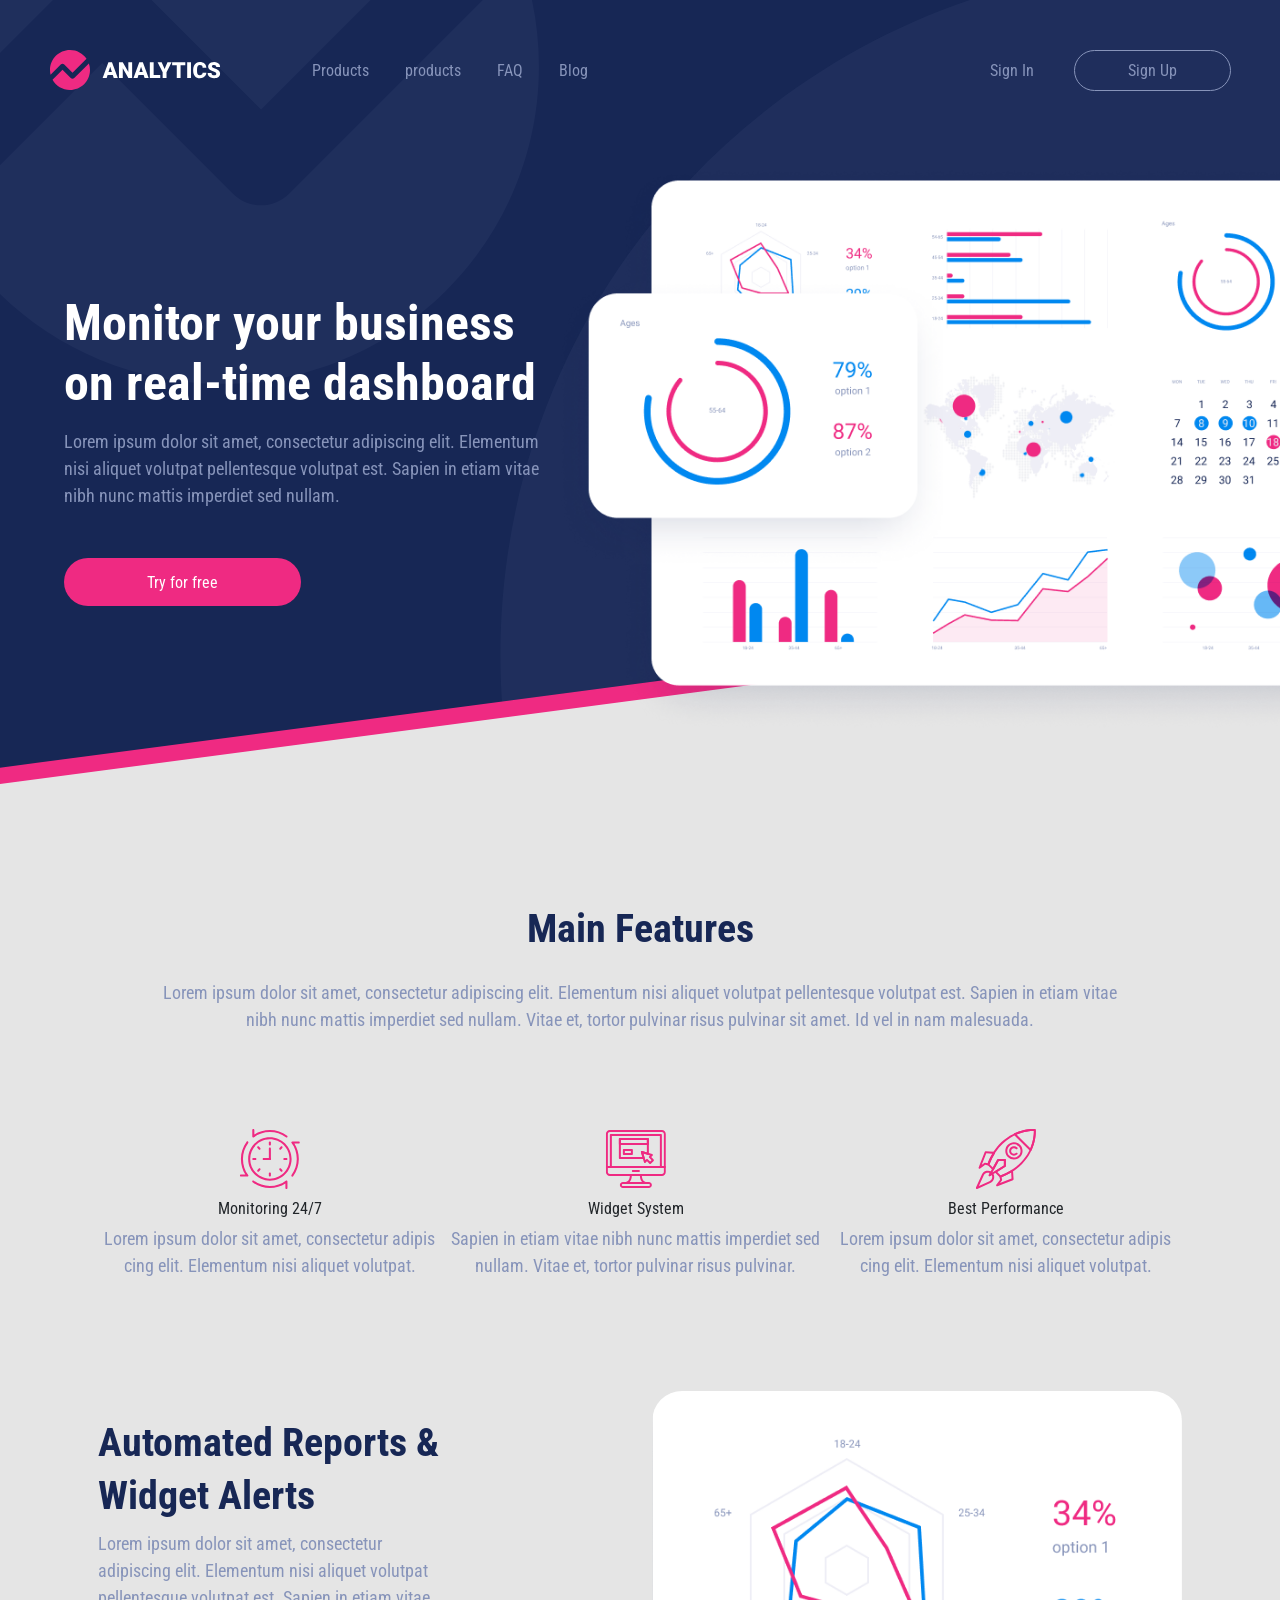
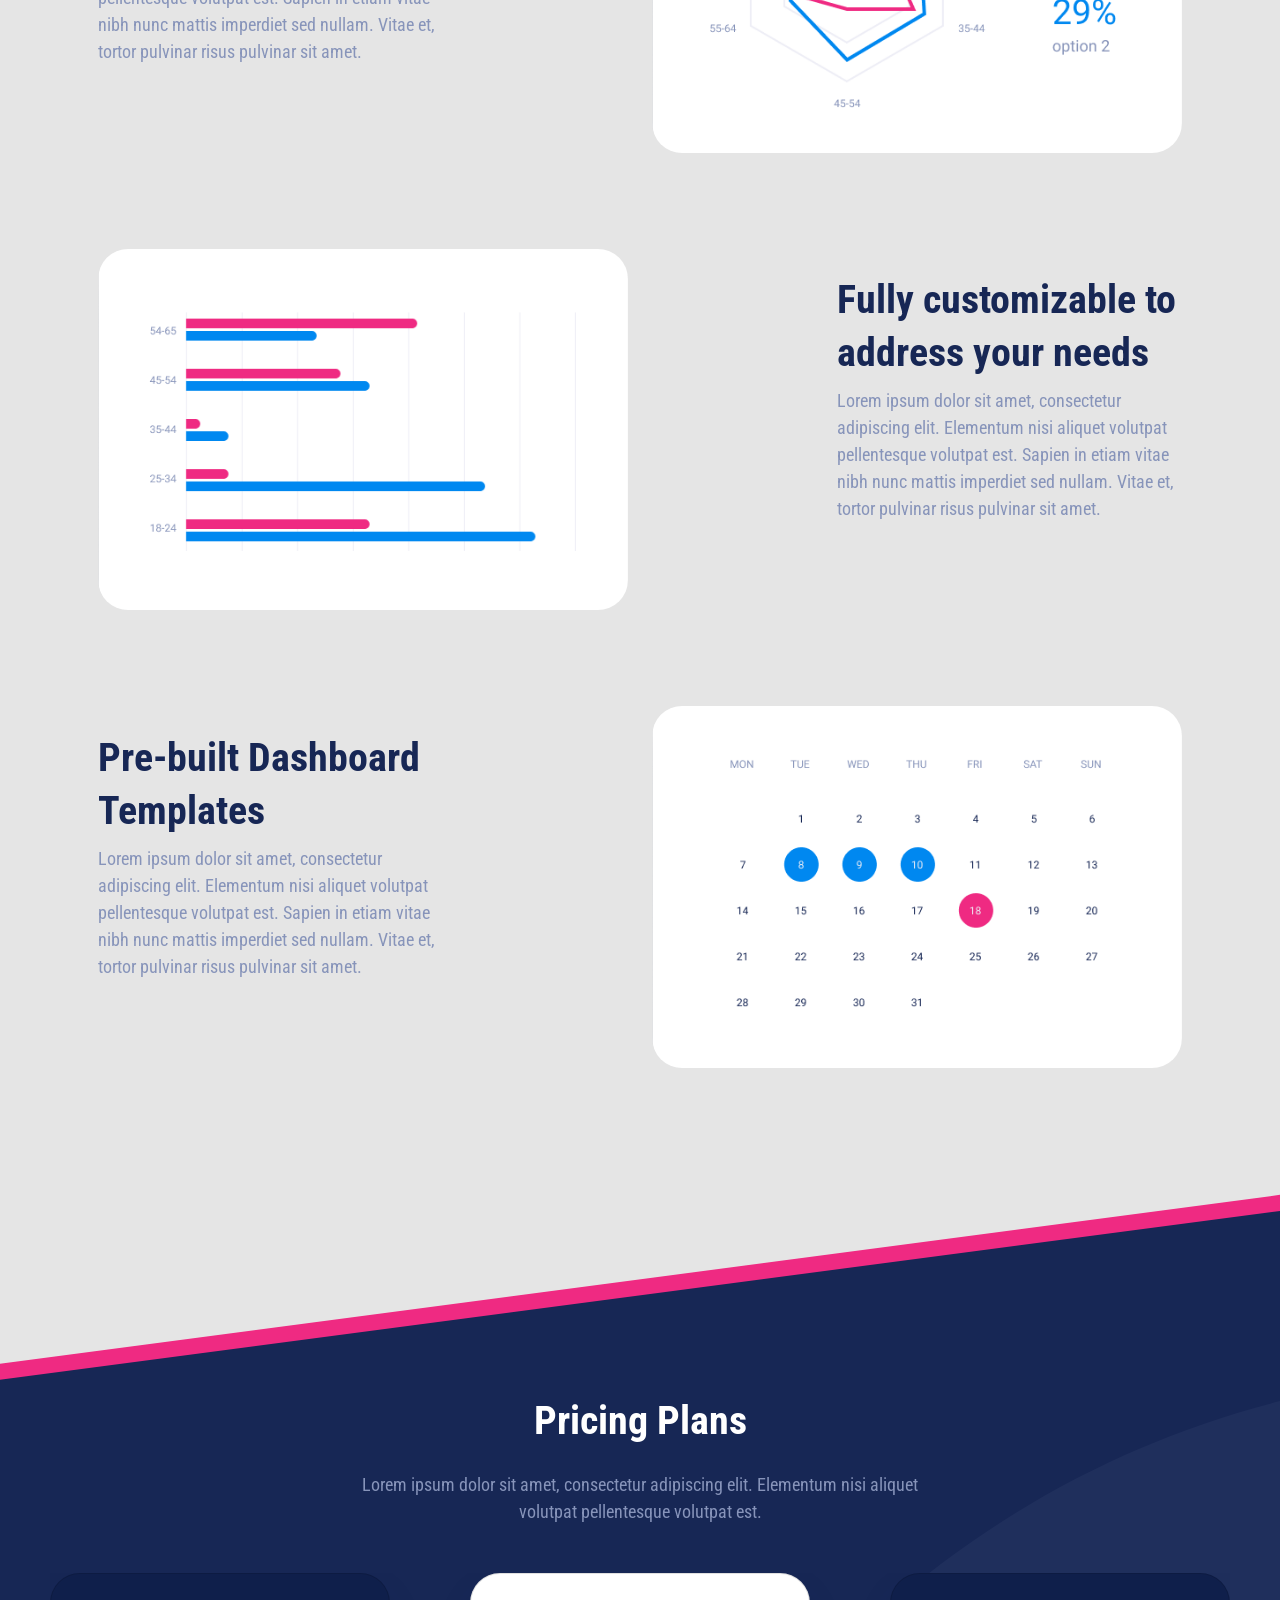
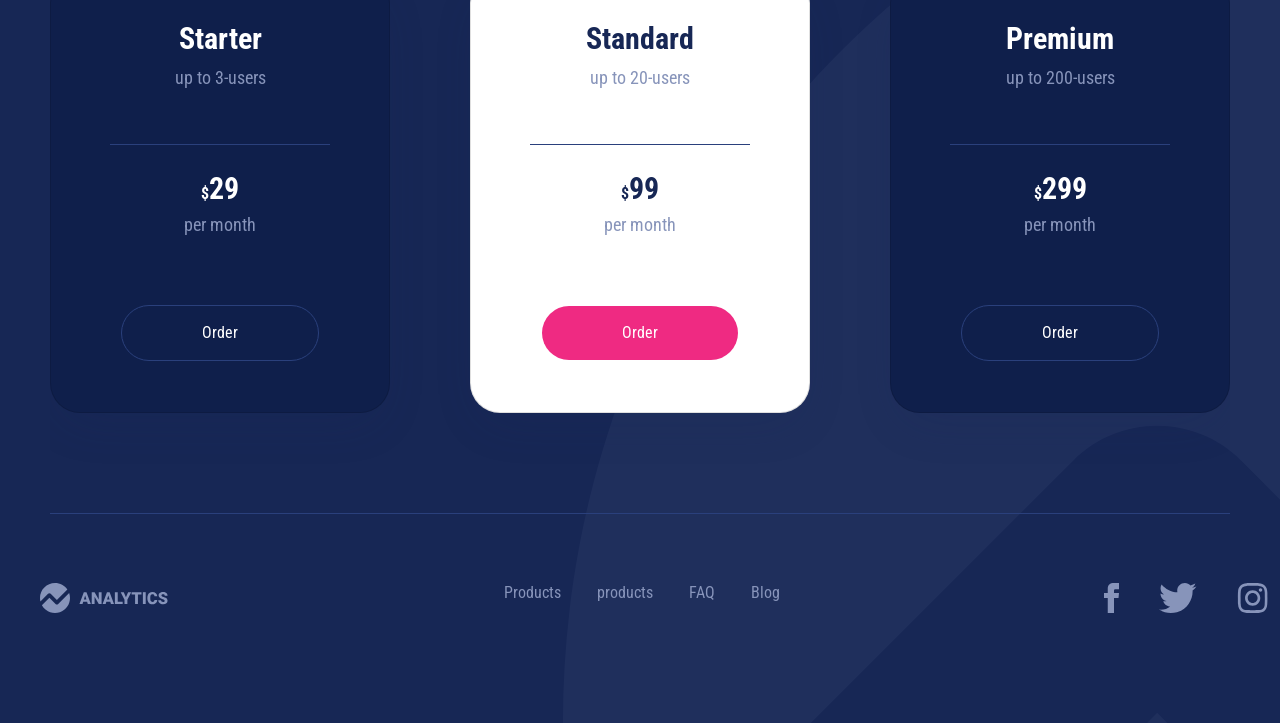
<file: index.html>
<!DOCTYPE html>
<html lang="en">
  <head>
    <meta charset="UTF-8" />
    <meta http-equiv="X-UA-Compatible" content="IE=edge" />
    <meta name="viewport" content="width=device-width, initial-scale=1.0" />
    <!-- bootstrap -->
    <link href="./bootstrap.css" rel="stylesheet" />
    <link rel="stylesheet" href="./style.css" />
    <title>ANALYTICS</title>
  </head>
  <body>
    <!-- header -->
    <header>
      <!-- navbar -->
      <div class="d-flex justify-content-between m-auto nav-bar">
        <div class="d-flex justify-content-between menu">
          <div>
            <img src="./images/logo.svg" alt="" />
          </div>
          <ul
            class="
              d-md-flex
              list-unstyled
              text-secondary
              m-0
              align-items-center
              d-none
            "
          >
            <li>Products</li>
            <li>products</li>
            <li>FAQ</li>
            <li>Blog</li>
          </ul>
        </div>
        <div class="d-flex header-sign align-items-center">
          <p class="m-0 text-secondary">Sign In</p>
          <button
            class="btn btn-outline-light text-secondary d-none d-md-block"
          >
            Sign Up
          </button>
          <img src="./images/menu-icon.svg" alt="" class="d-md-none" />
        </div>
      </div>
      <!-- content -->
      <div class="d-flex flex-md-row flex-column header-content ms-md-auto">
        <div class="content-text align-self-center">
          <h1 class="h1">Monitor your business on real-time dashboard</h1>
          <p class="body-text">
            Lorem ipsum dolor sit amet, consectetur adipiscing elit. Elementum
            nisi aliquet volutpat pellentesque volutpat est. Sapien in etiam
            vitae nibh nunc mattis imperdiet sed nullam.
          </p>
          <button class="btn btn-primary text-secondary">Try for free</button>
        </div>
        <div class="content-images ms-md-auto order-first order-md-last">
          <img
            src="./images/main-screen (2).png"
            alt=""
            class="d-none d-md-block w-100 h-auto"
          />
          <img
            src="./images/main-screen (1).png"
            alt=""
            class="d-md-none w-100 h-auto"
          />
        </div>
      </div>
    </header>
    <!-- content section -->
    <section class="content mx-auto text-md-center p-5">
      <!-- main features -->
      <div>
        <h2 class="h2">Main Features</h2>
        <p class="body-text mx-auto px-md-5 mt-4 mb-md-5">
          Lorem ipsum dolor sit amet, consectetur adipiscing elit. Elementum
          nisi aliquet volutpat pellentesque volutpat est. Sapien in etiam vitae
          nibh nunc mattis imperdiet sed nullam. Vitae et, tortor pulvinar risus
          pulvinar sit amet. Id vel in nam malesuada.
        </p>

        <div
          class="d-flex flex-column flex-md-row justify-content-between pt-5"
        >
          <div class="d-flex d-md-block flex-row">
            <img class="me-4 me-md-0" src="./images//Icon.svg" alt="" />
            <div>
              <!-- card 1 -->
              <p class="text-main mt-2 mb-1">Monitoring 24/7</p>
              <p class="body-text">
                Lorem ipsum dolor sit amet, consectetur adipis cing elit.
                Elementum nisi aliquet volutpat.
              </p>
            </div>
          </div>
          <!-- card 2 -->
          <div class="d-md-block d-flex flex-row">
            <img class="me-4 me-md-0" src="./images//Icon (1).svg" alt="" />
            <div>
              <p class="text-main mt-2 mb-1">Widget System</p>
              <p class="body-text px-md-2">
                Sapien in etiam vitae nibh nunc mattis imperdiet sed nullam.
                Vitae et, tortor pulvinar risus pulvinar.
              </p>
            </div>
          </div>
          <!-- card 3 -->
          <div class="d-flex flex-row d-md-block">
            <img class="me-4 me-md-0" src="./images//Icon (2).svg" alt="" />
            <div>
              <p class="text-main mt-2 mb-1">Best Performance</p>
              <p class="body-text px-md-2">
                Lorem ipsum dolor sit amet, consectetur adipis cing elit.
                Elementum nisi aliquet volutpat.
              </p>
            </div>
          </div>
        </div>
      </div>

      <div class="mt-5 screen-shots mb-5">
        <!-- feature 1 -->
        <div class="row justify-content-between mt-5">
          <div class="col-md-4 align-self-center text-start">
            <h2 class="h2">Automated Reports & Widget Alerts</h2>
            <p class="body-text mt-2">
              Lorem ipsum dolor sit amet, consectetur adipiscing elit. Elementum
              nisi aliquet volutpat pellentesque volutpat est. Sapien in etiam
              vitae nibh nunc mattis imperdiet sed nullam. Vitae et, tortor
              pulvinar risus pulvinar sit amet.
            </p>
          </div>
          <div class="col-md-6 mt-5">
            <img class="w-100 h-100" src="images/screen-01.png" alt="" />
          </div>
        </div>
        <!-- feature 2 -->
        <div class="row justify-content-between mt-5">
          <div class="col-md-4 align-self-center text-start">
            <h2 class="h2">Fully customizable to address your needs</h2>
            <p class="body-text mt-2">
              Lorem ipsum dolor sit amet, consectetur adipiscing elit. Elementum
              nisi aliquet volutpat pellentesque volutpat est. Sapien in etiam
              vitae nibh nunc mattis imperdiet sed nullam. Vitae et, tortor
              pulvinar risus pulvinar sit amet.
            </p>
          </div>
          <div class="col-md-6 order-md-first mt-5">
            <img class="w-100 h-100" src="images/screen-02.png" alt="" />
          </div>
        </div>
        <!-- feature 3 -->
        <div class="row justify-content-between mt-5">
          <div class="col-md-4 align-self-center text-start">
            <h2 class="h2">Pre-built Dashboard Templates</h2>
            <p class="body-text mt-2">
              Lorem ipsum dolor sit amet, consectetur adipiscing elit. Elementum
              nisi aliquet volutpat pellentesque volutpat est. Sapien in etiam
              vitae nibh nunc mattis imperdiet sed nullam. Vitae et, tortor
              pulvinar risus pulvinar sit amet.
            </p>
          </div>
          <div class="col-md-6 mt-5">
            <img class="w-100 h-100" src="images/screen-03.png" alt="" />
          </div>
        </div>
      </div>
    </section>
    <!-- pricing section -->
    <section class="pricing">
      <h2 class="h2 text-md-center mb-4">Pricing Plans</h2>
      <p class="body-text text-md-center mb-5">
        Lorem ipsum dolor sit amet, consectetur adipiscing elit. Elementum nisi
        aliquet <span class="d-md-block"></span>
        volutpat pellentesque volutpat est.
      </p>
      <div class="d-flex cards justify-content-start">
        <!-- card 1 -->
        <div class="card">
          <h2>Starter</h2>
          <p class="body-text">up to 3-users</p>
          <p class="price"><span>$</span>29</p>
          <p class="body-text">per month</p>

          <button>Order</button>
        </div>
        <!-- card 2 -->
        <div class="card card-2">
          <h2>Standard</h2>
          <p class="body-text">up to 20-users</p>
          <p class="price"><span>$</span>99</p>
          <p class="body-text">per month</p>

          <button>Order</button>
        </div>
        <!-- card 3 -->
        <div class="card">
          <h2>Premium</h2>
          <p class="body-text">up to 200-users</p>
          <p class="price"><span>$</span>299</p>
          <p class="body-text">per month</p>

          <button>Order</button>
        </div>
      </div>
      <!-- pricing footer -->
      <div class="d-flex justify-content-between footer mx-auto">
        <div>
          <img src="./images/logo (1).svg" alt="" />
        </div>
        <div>
          <ul
            class="
              d-md-flex
              list-unstyled
              text-secondary
              m-0
              align-items-center
              d-none
            "
          >
            <li>Products</li>
            <li>products</li>
            <li>FAQ</li>
            <li>Blog</li>
          </ul>
        </div>
        <div class="social d-flex">
          <img src="./images/Facebook.svg" alt="" />
          <img src="./images/Twitter.svg" alt="" />
          <img src="./images/Instagram.svg" alt="" />
        </div>
      </div>
    </section>
    <script>
      let x = document.querySelector(".cards");
      let m = x.scrollWidth - x.clientWidth;
      document.querySelector(".cards").scroll(m / 2, 0);
    </script>
  </body>
</html>
</file>
<file: style.css>
/* utilities */
@import url("https://fonts.googleapis.com/css2?family=Roboto+Condensed&family=Roboto:wght@400;900&display=swap");
* {
  margin: 0;
  box-sizing: border-box;
  -ms-overflow-style: none; /* IE and Edge */
  scrollbar-width: none;
}
*::-webkit-scrollbar {
  display: none;
}

.text-secondary {
  font-size: 16px;
  color: #8794ba !important;
  line-height: 19px;
}
.h1 {
  font-size: 50px;
  line-height: 60px;
  font-weight: 700;
  color: #ffffff;
}
.h2 {
  font-size: 40px;
  line-height: 53px;
  font-weight: 700;
  color: #172755;
}
.body-text {
  font-size: 18px;
  line-height: 27px;
  color: #8794ba;
}
.btn-primary {
  padding: 14.5px 83px;
  color: #ffffff !important;
  border-radius: 68px;
  background-color: #ef2a82;
  border: none;
}
body {
  font-family: "Roboto", sans-serif;
  font-family: "Roboto Condensed", sans-serif;
  background-color: #e5e5e5;
}
/* header */
header {
  background: url("./images/background-top.svg");
  background-repeat: no-repeat;
  background-size: auto 100%;
  padding-bottom: 50px;
  max-width: 1550px;
  margin: auto;

  padding-top: 50px;
}
header .nav-bar {
  max-width: 1181px;
  padding-bottom: 74px;
}
header .menu {
  max-width: 538px;
  width: 62%;
}
ul {
  gap: 36px;
}

header .btn-outline-light {
  padding: 10px 53px;
  border-color: #8794ba;
  border-radius: 63px;
}

header .header-sign {
  gap: 40px;
}
header .header-content {
  max-width: 1350px;
  width: 95%;
}
header .header-content .content-text {
  max-width: 490px;
}
header .header-content .content-text p {
  margin-top: 15px;
  margin-bottom: 49px;
}
@media (max-width: 765px) {
  header {
    padding: 20px 20px;
    padding-bottom: 127px;
  }
  header .header-content {
    width: 100%;
  }
  header .header-content .content-text p {
    margin-bottom: 26px;
  }
  header .header-content .content-text button {
    width: 100%;
  }
}

/* content section */
.content {
  max-width: 1180px;
  margin-top: 70px;
}

.content .screen-shots img {
  border-radius: 30px;
}
/* pricing section */
.pricing {
  background: url("./images/background-bottom.svg");
  background-repeat: no-repeat;
  background-size: auto 100%;
  max-width: 1500px;
  margin: auto;

  padding-top: 230px;
  padding-bottom: 110px;
}
.pricing h2 {
  color: white;
}
.pricing .cards {
  justify-content: center;
  gap: 80px;
  padding-bottom: 100px;
  width: -webkit-fit-content;
  width: -moz-fit-content;
  width: fit-content;
  margin: auto;
  border-bottom: 1px solid #2a407c;
  margin-bottom: 69px;
  max-width: 100%;
  overflow: scroll;
}
.pricing .card {
  min-width: 340px;

  height: 440px;
  background: #0f1f4b;

  text-align: center;
  box-shadow: 0px 18px 50px -15px rgba(25, 42, 89, 0.2);
  border-radius: 30px;
}
.pricing .card h2 {
  font-size: 30px;
  font-weight: 700;
  line-height: 30px;
  color: #ffffff;
  margin-top: 50px;
  margin-bottom: 10px;
}

.pricing .card .price {
  font-size: 30px;
  line-height: 35px;
  font-weight: 700;
  color: #ffffff;
  padding-top: 26px;
  border-top: solid 1px #2a407c;
  width: 65%;
  margin: auto;
  margin-top: 37px;
  margin-bottom: 0;
}

.pricing .card .price span {
  font-size: 16px;
}
.pricing .card button {
  margin-top: 40px;
  color: #ffffff;
  background: none;
  border: 1px solid #2a407c;
  padding: 15px 80px;

  margin: auto;
  border-radius: 68px;
}

.pricing .footer {
  max-width: 1200px;
}
.pricing .footer .social {
  gap: 40px;
}
.pricing .card-2 {
  background: #ffffff;
}
.pricing .card-2 h2,
.pricing .card-2 .price {
  color: #172755;
}
.pricing .card-2 button {
  background-color: #ef2a82;
  border: none;
}

@media (max-width: 765px) {
  .pricing {
    padding: 30px;
    padding-top: 200px;
  }
  .pricing .cards {
    gap: 30px;
  }
  .pricing .card {
    background: #ffffff;
  }
  .pricing .card h2,
  .pricing .card .price {
    color: #172755;
  }
  .pricing .card button {
    background-color: #ef2a82;
    border: none;
  }
}
</file>
